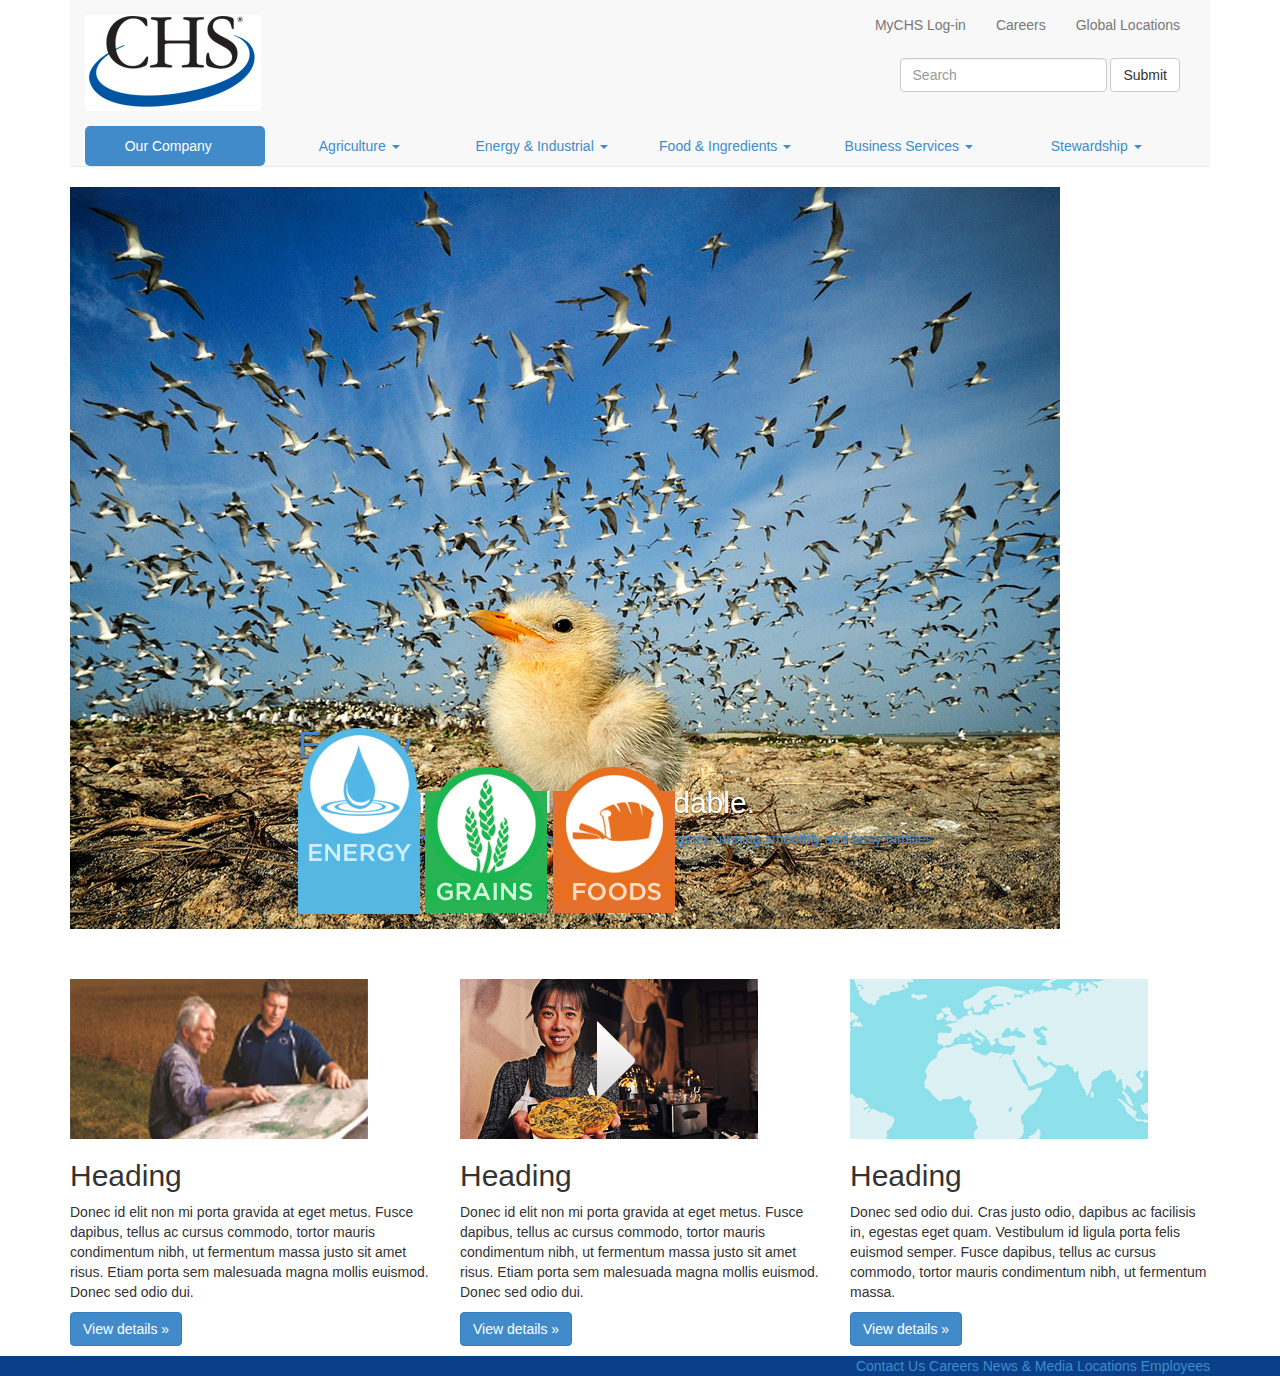
<file: index.html>
<!DOCTYPE html>
<html>
<head>
<title>CHS</title>
<meta name="viewport" content="width=device-width, initial-scale=1.0">
<meta http-equiv="X-UA-Compatible" content="IE=edge">

<link href="css/bootstrap.min.css" rel="stylesheet" media="screen">
<link href="css/main.css" rel="stylesheet" media="screen">

<!-- HTML5 shim and Respond.js IE8 support of HTML5 elements and media queries -->
<!--[if lt IE 9]>
      <script src="../../assets/js/html5shiv.js"></script>
      <script src="../../assets/js/respond.min.js"></script>
    <![endif]-->
</head>
<body>
<div class="container">
	<nav class="navbar navbar-default navbar-static-top" role="navigation"> 
	    <!-- Brand and toggle get grouped for better mobile display -->
	    <div class="navbar-header">
	      <button type="button" class="navbar-toggle" data-toggle="collapse" data-target=".navbar-ex1-collapse"> 
		      <span class="sr-only">Toggle navigation</span> 
		      <span class="icon-bar"></span> 
		      <span class="icon-bar"></span> 
		      <span class="icon-bar"></span> 
	      </button>
	      <a class="navbar-brand" href="#"><img src="img/chs-logo.png" alt="CHS Logo"></a> 
	    </div>
	    
	    <!-- Collect the nav links, forms, and other content for toggling -->
	    <div class="collapse navbar-collapse navbar-ex1-collapse">
		    <ul class="nav navbar-nav navbar-right">
		        <li><a href="#">MyCHS Log-in</a></li>
		        <li><a href="#">Careers</a></li>
		        <li><a href="#">Global Locations</a></li>
		        <form class="navbar-form navbar-right" role="search">
			        <div class="form-group">
			          <input type="text" class="form-control" placeholder="Search">
			        </div>
			        <button type="submit" class="btn btn-default">Submit</button>
		    	</form>
		    </ul>
	     
		    <ul class="nav nav-pills nav-justified">               
		        <li class="dropdown active"> <a href="#" class="dropdown-toggle" data-toggle="dropdown">Our Company <b class="caret"></b></a>
					<ul class="dropdown-menu">
						<li><a href="#">CHS Leadership</a></li>
						<li><a href="#">Governance &amp; Compliance</a></li>
						<li><a href="#">Owners &amp; Investors</a></li>
						<li><a href="#">Government Affairs</a></li>
						<li><a href="#">Partner with CHS</a></li>
						<li><a href="#">CHS in the News</a></li>
						<li><a href="#">CHS Careers</a></li>
					</ul>
		        </li>
		        
		        <li class="dropdown"> <a href="#" class="dropdown-toggle" data-toggle="dropdown">Agriculture <b class="caret"></b></a>
		            <ul class="dropdown-menu">
						<li><a href="#">CHS Service Centers</a></li>
						<li><a href="#">Grain Marketing</a></li>
						<li><a href="#">Crop Inputs</a></li>
						<li><a href="#">Processing</a></li>
						<li><a href="#">Animal Nutrition</a></li>
					</ul>
		        </li>
		        
		        <li class="dropdown"> <a href="#" class="dropdown-toggle" data-toggle="dropdown">Energy &amp; Industrial <b class="caret"></b></a>
			    	<ul class="dropdown-menu">
						<li><a href="#">Refined Fuels</a></li>
						<li><a href="#">Renewable Fuels</a></li>
						<li><a href="#">Propane</a></li>
						<li><a href="#">Trading</a></li>
						<li><a href="#">Industrial Lubricants</a></li>
						<li><a href="#">Packaging</a></li>
						<li><a href="#">Retail Services</a></li>
					</ul>
		        </li>
		        
		        <li class="dropdown"> <a href="#" class="dropdown-toggle" data-toggle="dropdown">Food &amp; Ingredients <b class="caret"></b></a>
		        	<ul class="dropdown-menu">
						<li><a href="#">Food Ingredients</a></li>
						<li><a href="#">Health &amp; Wellness Ingredients</a></li>
						<li><a href="#">Packaged Foods</a></li>
					</ul>
		        </li>
		        
		        <li class="dropdown"> <a href="#" class="dropdown-toggle" data-toggle="dropdown">Business Services <b class="caret"></b></a>
					<ul class="dropdown-menu">
						<li><a href="#">Comodity Hedging</a></li>
						<li><a href="#">Financial Services</a></li>
						<li><a href="#">Insurance</a></li>
						<li><a href="#">Transportation &amp; Logistics</a></li>
						<li><a href="#">Consulting</a></li>
						<li><a href="#">Education Oppertunities</a></li>
					</ul>
		        </li>
		        
		        <li class="dropdown"> <a href="#" class="dropdown-toggle" data-toggle="dropdown">Stewardship <b class="caret"></b></a>
					<ul class="dropdown-menu">
						<li><a href="#">CHS in the Community</a></li>
						<li><a href="#">CHS and the Environment</a></li>
					</ul>
		        </li>
		    </ul>
	      
	    </div><!-- /.navbar-collapse --> 
	</nav>
  
  
  <!-- Main component for a primary marketing message or call to action -->

    <div id="homeSlides" class="carousel slide">
		<!-- Indicators -->
		<ol class="carousel-indicators">
			<li data-target="#homeSlides" data-slide-to="0" class="active indicator-1"><img src="img/carousel-indicator-1.png" alt="Energy"></li>
			<li data-target="#homeSlides" data-slide-to="1" class="indicator-2"><img src="img/carousel-indicator-2.png" alt="Grains"></li>
			<li data-target="#homeSlides" data-slide-to="2" class="indicator-3"><img src="img/carousel-indicator-3.png" alt="Foods"></li>
		</ol>
		<div class="carousel-inner">
			<div class="item active">
				<img src="img/chick.jpg" alt="First slide">
				<div class="container">
					<div class="carousel-caption">
						<h1 class="text-primary">Energy</h1>
						<h2>Refined. Renewable. Dependable.</h2>
						<p class="text-primary">Our safe, high-quality energy products keep homes warm, engines running smoothly and busy families moving. <a href="#">Learn more</a></p>
					</div>
				</div>
			</div>
			<div class="item">
				<img src="img/chick.jpg" alt="First slide">
				<div class="container">
					<div class="carousel-caption">
						<h1 class="text-primary">Energy</h1>
						<h2>Refined. Renewable. Dependable.</h2>
						<p class="text-primary">Our safe, high-quality energy products keep homes warm, engines running smoothly and busy families moving. <a href="#">Learn more</a></p>
					</div>
				</div>
			</div>
			<div class="item">
				<img src="img/chick.jpg" alt="First slide">
				<div class="container">
					<div class="carousel-caption">
						<h1 class="text-primary">Energy</h1>
						<h2>Refined. Renewable. Dependable.</h2>
						<p class="text-primary">Our safe, high-quality energy products keep homes warm, engines running smoothly and busy families moving. <a href="#">Learn more</a></p>
					</div>
				</div>
			</div>		
		</div><!-- /.carousel-inner -->
    </div><!-- /#homeSlides -->
    
    <div class="row">
		<div class="col-lg-4">
			<img src="img/fpo-flex-1-298x160.png" alt="">
			<h2>Heading</h2>
			<p>Donec id elit non mi porta gravida at eget metus. Fusce dapibus, tellus ac cursus commodo, tortor mauris condimentum nibh, ut fermentum massa justo sit amet risus. Etiam porta sem malesuada magna mollis euismod. Donec sed odio dui. </p>
			<p><a class="btn btn-primary" href="#">View details »</a></p>
		</div>
		<div class="col-lg-4">
			<img src="img/fpo-flex-2-298x160.png" alt="">
			<h2>Heading</h2>
			<p>Donec id elit non mi porta gravida at eget metus. Fusce dapibus, tellus ac cursus commodo, tortor mauris condimentum nibh, ut fermentum massa justo sit amet risus. Etiam porta sem malesuada magna mollis euismod. Donec sed odio dui. </p>
			<p><a class="btn btn-primary" href="#">View details »</a></p>
		</div>
		<div class="col-lg-4">
			<img src="img/fpo-flex-3-298x160.png" alt="">
			<h2>Heading</h2>
			<p>Donec sed odio dui. Cras justo odio, dapibus ac facilisis in, egestas eget quam. Vestibulum id ligula porta felis euismod semper. Fusce dapibus, tellus ac cursus commodo, tortor mauris condimentum nibh, ut fermentum massa.</p>
			<p><a class="btn btn-primary" href="#">View details »</a></p>
		</div>
    </div>
      
</div><!-- /container -->

    <footer class="chs-footer">
    	<div class="container">
        <nav class="pull-right">
    		<a href="#">Contact Us</a>
           <a href="#">Careers</a>
           <a href="#">News &amp; Media</a>
           <a href="#">Locations</a>
           <a href="#">Employees</a> 
           </nav>
       </div>
    </footer>
<!-- jQuery (necessary for Bootstrap's JavaScript plugins) --> 
<script src="js/jquery.js"></script> 
<!-- Include all compiled plugins (below), or include individual files as needed --> 
<script src="js/bootstrap.min.js"></script>
</body>
</html>
</file>
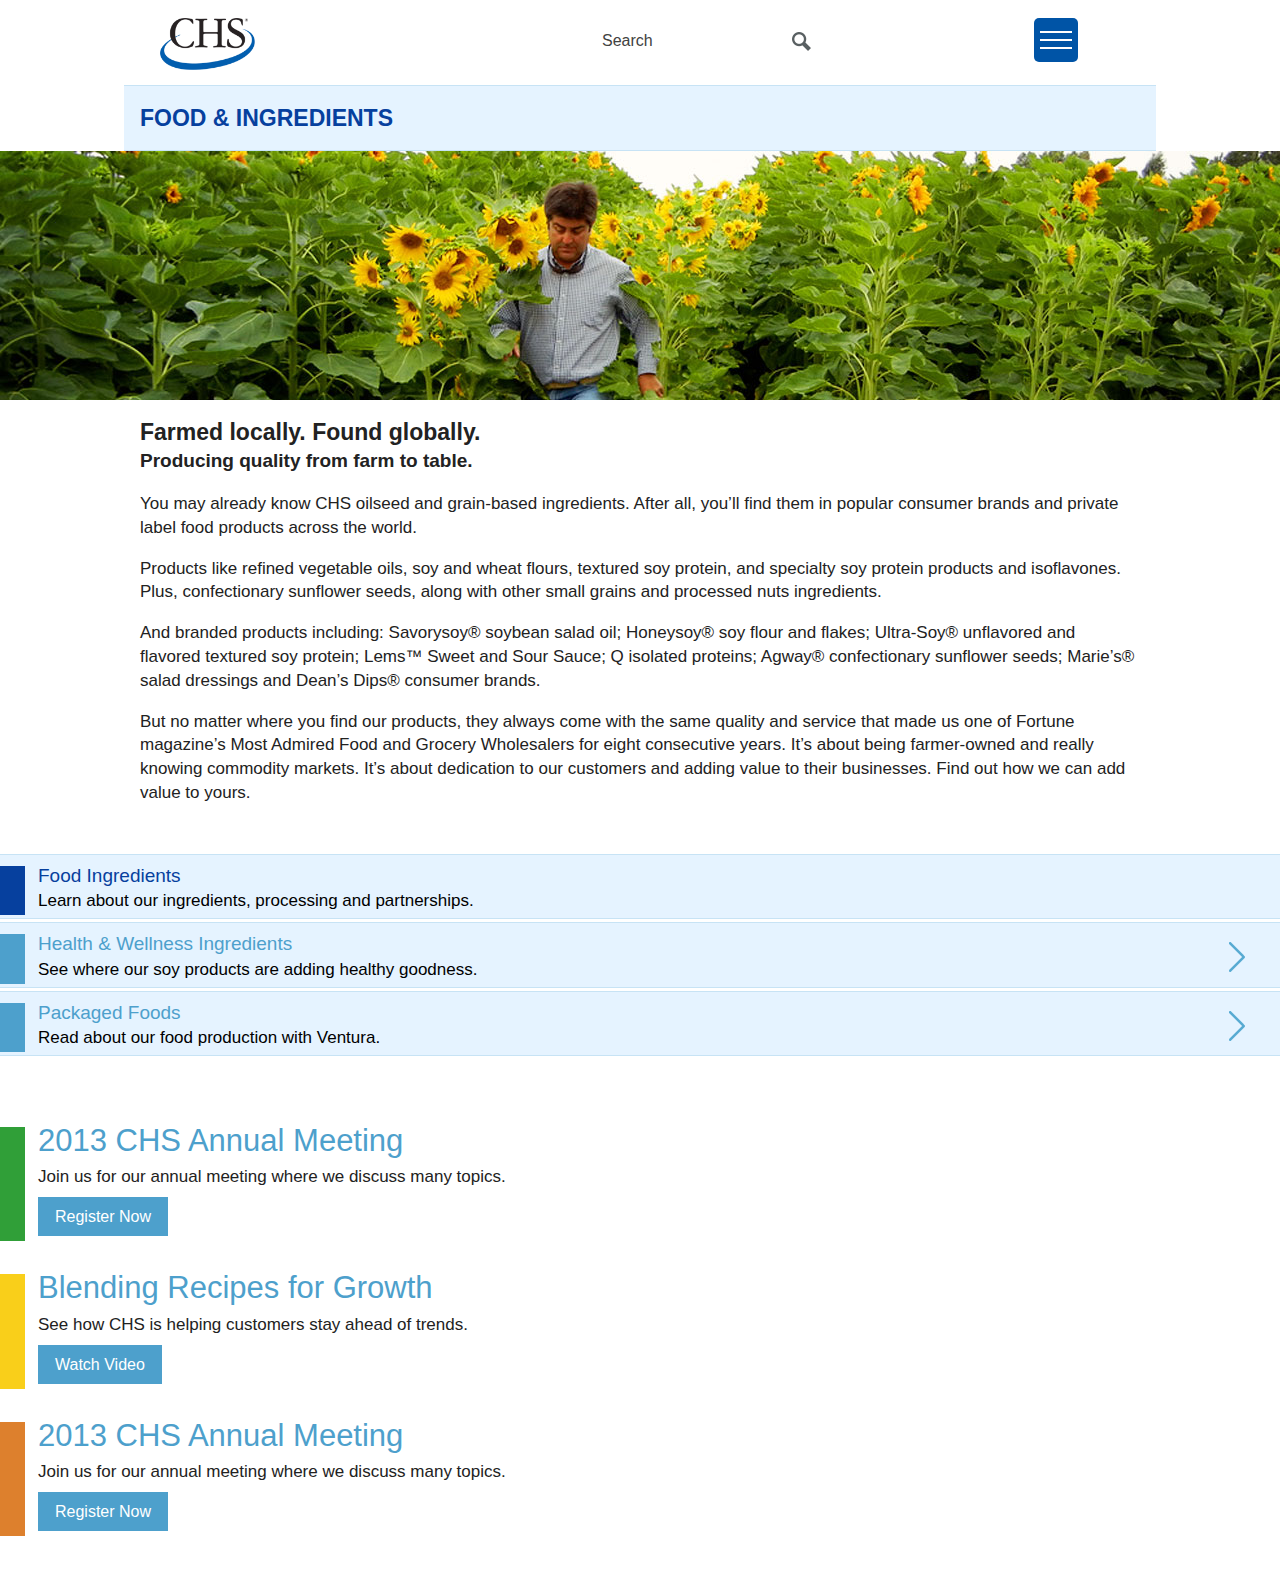
<file: temp/index.html>
<!DOCTYPE html>
<!--[if lt IE 7]>      <html class="no-js lt-ie9 lt-ie8 lt-ie7"> <![endif]-->
<!--[if IE 7]>         <html class="no-js lt-ie9 lt-ie8"> <![endif]-->
<!--[if IE 8]>         <html class="no-js lt-ie9"> <![endif]-->
<!--[if gt IE 8]><!--> <html class="no-js"> <!--<![endif]-->
    <head>
        <meta charset="utf-8">
        <meta http-equiv="X-UA-Compatible" content="IE=edge,chrome=1">
        <title>CHS</title>
        <meta name="description" content="">
        <meta name="viewport" content="width=device-width, initial-scale=1.0">

        <link rel="stylesheet" href="css/main.css">

        <script src="js/vendor/modernizr-2.6.2.min.js"></script>
    </head>
    <body>
        <!--[if lt IE 7]>
            <p class="chromeframe">You are using an <strong>outdated</strong> browser. Please <a href="http://browsehappy.com/">upgrade your browser</a> or <a href="http://www.google.com/chromeframe/?redirect=true">activate Google Chrome Frame</a> to improve your experience.</p>
        <![endif]-->

       <header class="site-header container">
	   		<a class="site-logo" href="#"><img src="img/chs-logo.png" alt="CHS Logo"></a>
			<div class="site-search">
				<input type="search" placeholder="Search">
			</div>
			<a href="#" class="menu-button">Menu</a>
			
<div class="nav-wrap">
	<div class="navigation">
		<div class="small-nav-header"> <a href="#" class="back-to-menu">Back</a>
			<h4 class="subnav-header">&nbsp;</h4>
			<a href="#" class="close-menu">Close</a> </div>
		<ul>
			<li><a href="#">Home</a></li>
			<li><a href="#" class="subnav company" data-navitem="company">Our Company</a></li>
			<li><a href="#" class="subnav agriculture" data-navitem="agriculture">Agriculture</a></li>
			<li><a href="#" class="subnav energy" data-navitem="energy">Energy &amp; Industrial</a></li>
			<li><a href="#" class="subnav food" data-navitem="food">Food &amp; Ingredients</a></li>
			<li><a href="#" class="subnav business" data-navitem="business">Business Services</a></li>
			<li><a href="#" class="subnav stewardship" data-navitem="stewardship">Stewardship</a></li>
		</ul>
	</div>
</div>
<div class="subnav-container">
<div id="company" class="subnav-menu">
	<div class="subnav-content">		
		<div class="subnav-list">
			<div class="col">
				<h4 class="main-header">Our Company</h4>
				<ul>
					<li><a href="#">CHS Leadership <small>Meet our Board of Directors and leadership team.</small></a></li>
					<li><a href="#">Governance &amp; Compliance <small>Find our bylaws and learn about our corporate policies and board committees.</small></a></li>
					<li><a href="#">Owners &amp; Investors <small>View or Annual Report and SEC filings. View or Annual Report and SEC filings.</small></a></li>
					<li><a href="#">Government Affairs <small>See how CHS is working locally and nationally to help our farmers.</small></a></li>
					<li><a href="#">Partner with CHS <small>Find out how to become a CHS Coop, suggest a joint venture.</small></a></li>
					<li><a href="#">CHS in the News <small>See what's new at CHS. View our Annual Report and SEC filings.</small></a></li>
					<li><a href="#">CHS Careers <small>We're looking for good people. We need everyone from truck drivers to research.</small></a></li>
				</ul>
			</div>			
		</div>
	</div>
</div>
<div id="agriculture" class="subnav-menu">
	<div class="subnav-content">		
		<div class="subnav-list">
			<div class="col">
				<h4 class="main-header">Agriculture</h4>
				<ul>
					<li><a href="#">CHS Service Centers <small>Lorem Ipsum Dolor</small></a></li>
					<li><a href="#">Grain Marketing <small>Lorem Ipsum Dolor</small></a></li>
					<li><a href="#">Crop Inputs <small>Lorem Ipsum Dolor</small></a></li>
					<li><a href="#">Processing <small>Lorem Ipsum Dolor</small></a></li>
					<li><a href="#">Animal Nutrition <small>Lorem Ipsum Dolor</small></a></li>
				</ul>
			</div>			
		</div>
	</div>
</div>
<div id="energy" class="subnav-menu">
	<div class="subnav-content">		
		<div class="subnav-list">
			<div class="col">
				<h4 class="main-header">Energy &amp; Industrial</h4>
				<ul>
					<li><a href="#">Refined Fuels <small>Lorem Ipsum Dolor</small></a></li>
					<li><a href="#">Renewable Fuels <small>Lorem Ipsum Dolor</small></a></li>
					<li><a href="#">Propane <small>Lorem Ipsum Dolor</small></a></li>
					<li><a href="#">Trading <small>Lorem Ipsum Dolor</small></a></li>
					<li><a href="#">Industrial Lubricants <small>Lorem Ipsum Dolor</small></a></li>
					<li><a href="#">Packaging <small>Lorem Ipsum Dolor</small></a></li>
					<li><a href="#">Retail Services <small>Lorem Ipsum Dolor</small></a></li>
				</ul>
			</div>			
		</div>
	</div>
</div>
<div id="food" class="subnav-menu">
	<div class="subnav-content">		
		<div class="subnav-list">
			<div class="col">
				<h4 class="main-header">Food &amp; Ingredients</h4>
				<ul>
					<li><a href="#">Food Ingredients <small>Lorem Ipsum Dolor</small></a></li>
					<li><a href="#">Health &amp; Wellness Ingredients <small>Lorem Ipsum Dolor</small></a></li>
					<li><a href="#">Packaged Foods <small>Lorem Ipsum Dolor</small></a></li>
				</ul>
			</div>			
		</div>
	</div>
</div>
<div id="business" class="subnav-menu">
	<div class="subnav-content">		
		<div class="subnav-list">
			<div class="col">
				<h4 class="main-header">Business Services</h4>
				<ul>
					<li><a href="#">Comodity Hedging <small>Lorem Ipsum Dolor</small></a></li>
					<li><a href="#">Financial Services <small>Lorem Ipsum Dolor</small></a></li>
					<li><a href="#">Insurance <small>Lorem Ipsum Dolor</small></a></li>
					<li><a href="#">Transportation &amp; Logistics <small>Lorem Ipsum Dolor</small></a></li>
					<li><a href="#">Consulting <small>Lorem Ipsum Dolor</small></a></li>
					<li><a href="#">Education Oppertunities <small>Lorem Ipsum Dolor</small></a></li>
				</ul>
			</div>			
		</div>
	</div>
</div>
<div id="stewardship" class="subnav-menu">
	<div class="subnav-content">		
		<div class="subnav-list">
			<div class="col">
				<h4 class="main-header"></h4>
				<ul>
					<li><a href="#">CHS in the Community <small>Lorem Ipsum Dolor</small></a></li>
					<li><a href="#">CHS and the Environment <small>Lorem Ipsum Dolor</small></a></li>
				</ul>
			</div>			
		</div>
	</div>
</div>

	   </header>
	   
		<div class="main-content">
			<article>
				<header>
					<h1 class="main-title container">food &amp; ingredients</h1>
					<img class="main-image" src="img/FPO-main-image.jpg" alt="FPO">
				</header>
				<div class="container">
					<h2>Farmed locally. Found globally.</h2>
					<h3>Producing quality from farm to table.</h3>
					<p>You may already know CHS oilseed and grain-based ingredients. After all, you’ll find them in popular consumer brands and private label food products across the world.</p> 
					<p>Products like refined vegetable oils, soy and wheat flours, textured soy protein, and specialty soy protein products and isoflavones. Plus, confectionary sunflower seeds, along with other small grains and processed nuts ingredients. </p>
					<p>And branded products including: Savorysoy&reg; soybean salad oil; Honeysoy&reg; soy flour and flakes; Ultra-Soy&reg; unflavored and flavored textured soy protein; Lems&trade; Sweet and Sour Sauce; Q isolated proteins; Agway&reg; confectionary sunflower seeds; Marie’s&reg; salad dressings and Dean’s Dips&reg; consumer brands.</p>
					<p>But no matter where you find our products, they always come with the same quality and service that made us one of Fortune magazine’s Most Admired Food and Grocery Wholesalers for eight consecutive years. It’s about being farmer-owned and really knowing commodity markets. It’s about dedication to our customers and adding value to their businesses. Find out how we can add value to yours.</p>
				</div>
			</article>
			
			<nav class="sub-nav">
				<ul>
					<li class="active">
						<a href="#">
							<span class="title">Food Ingredients</span>
							<small>Learn about our ingredients, processing and partnerships.</small>
							<span class="sub-nav-indicator"></span>
							<span class="sub-nav-arrow"></span>
						</a>
					</li>
					<li>
						<a href="#">
							<span class="title">Health &amp; Wellness Ingredients</span>
							<small>See where our soy products are adding healthy goodness.</small>
							<span class="sub-nav-indicator"></span>
							<span class="sub-nav-arrow"></span>
						</a>
					</li>
					<li>
						<a href="#">
							<span class="title">Packaged Foods</span>
							<small>Read about our food production with Ventura.</small>
							<span class="sub-nav-indicator"></span>
							<span class="sub-nav-arrow"></span>
						</a>
					</li>
				</ul>
			</nav><!-- /sub-nav -->
			
			<div class="sub-content">
				<ul>
					<li id="sub-content-1">
						<div class="thumbnail"></div>
						<a class="title" href="#">2013 CHS Annual Meeting</a>
						<p>Join us for our annual meeting where we discuss many topics.</p>
						<a class="btn" href="#">Register Now</a>
						<span class="sub-content-indicator"></span>
					</li>
					<li id="sub-content-2">
						<div class="thumbnail"></div>
						<a class="title" href="#">Blending Recipes for Growth</a>
						<p>See how CHS is helping customers stay ahead of trends.</p>
						<a class="btn" href="#">Watch Video</a>
						<span class="sub-content-indicator"></span>
					</li>
					<li id="sub-content-3">
						<div class="thumbnail"></div>
						<a class="title" href="#">2013 CHS Annual Meeting</a>
						<p>Join us for our annual meeting where we discuss many topics.</p>
						<a class="btn" href="#">Register Now</a>
						<span class="sub-content-indicator"></span>
					</li>
					
				</ul>
			</div>
			
		</div><!-- /main-content -->

        <script src="js/vendor/jquery-1.10.1.min.js"></script>
        <script src="js/plugins.js"></script>
        <script src="js/main.js"></script>

        <script>
            /* var _gaq=[['_setAccount','UA-XXXXX-X'],['_trackPageview']];
            (function(d,t){var g=d.createElement(t),s=d.getElementsByTagName(t)[0];
            g.src='//www.google-analytics.com/ga.js';
            s.parentNode.insertBefore(g,s)}(document,'script'));
			*/
        </script>
    </body>
</html>
</file>
<file: css/main.css>
/* Site Colors

	dark blue: #0054a6; (Active links, hovers)

	blue: #69B3E7;
	light blue: #99D6EA;
	green: #43B02A;
	light green: #C4D600;
	orange: #ED8B00;
	yellow: #FFCD00;
*/

.nav.nav-pills.nav-justified{clear:both;}

#homeSlides{margin-bottom:50px;}
.carousel-caption{text-align:left;}
.carousel-indicators{width:auto;}
.carousel-indicators li, .carousel-indicators li.active{position:relative;text-indent:0;width:122px;height:122px;border:none;border-radius:0;}
.carousel-indicators li img{position:absolute;left:0;bottom:12px;transition-property: bottom;
transition-duration: .2s;
transition-timing-function: ease;}
.carousel-indicators li:hover img, .carousel-indicators li.active img{bottom:52px;}
.carousel-indicators .indicator-1{background-color:#57b7e3;}
.carousel-indicators .indicator-2{background-color:#29b354;}
.carousel-indicators .indicator-3{background-color:#e56f2d;}

/* Page Footer */
.chs-footer{background-color:#0a4087;}

@media (min-width: 768px){
.nav-tabs{clear:both;margin:0 auto;}
.navbar-form{clear:both;}
.carousel-indicators{bottom:0;}
}
</file>
<file: temp/css/main.css>
/* ==========================================================================
   normalize.css v1.1.2 | MIT License | git.io/normalize
   ========================================================================== */
article,aside,details,figcaption,figure,footer,header,hgroup,main,nav,section,summary{display:block}audio,canvas,video{display:inline-block;*display:inline;*zoom:1}audio:not([controls]){display:none;height:0}[hidden]{display:none}html{font-size:100%;-ms-text-size-adjust:100%;-webkit-text-size-adjust:100%}html,button,input,select,textarea{font-family:sans-serif}body{margin:0}a:focus{outline:thin dotted}a:active,a:hover{outline:0}h1{font-size:2em;margin:.67em 0}h2{font-size:1.5em;margin:0}h3{font-size:1.17em;margin:0}h4{font-size:1em;margin:1.33em 0}h5{font-size:.83em;margin:1.67em 0}h6{font-size:.67em;margin:2.33em 0}abbr[title]{border-bottom:1px dotted}b,strong{font-weight:bold}blockquote{margin:1em 40px}dfn{font-style:italic}hr{-moz-box-sizing:content-box;box-sizing:content-box;height:0}mark{background:#ff0;color:#000}p,pre{margin:1em 0}code,kbd,pre,samp{font-family:monospace,serif;_font-family:'courier new',monospace;font-size:1em}pre{white-space:pre;white-space:pre-wrap;word-wrap:break-word}q{quotes:none}q:before,q:after{content:'';content:none}small{font-size:100%}sub,sup{font-size:75%;line-height:0;position:relative;vertical-align:baseline}sup{top:-0.5em}sub{bottom:-0.25em}dl,menu,ol,ul{margin:1em 0}dd{margin:0 0 0 40px}menu,ol,ul{padding:0 0 0 0}nav ul,nav ol{list-style:none;list-style-image:none}img{border:0;-ms-interpolation-mode:bicubic}svg:not(:root){overflow:hidden}figure{margin:0}form{margin:0}fieldset{border:1px solid silver;margin:0 2px;padding:.35em .625em .75em}legend{border:0;padding:0;white-space:normal;*margin-left:-7px}button,input,select,textarea{font-size:100%;margin:0;vertical-align:baseline;*vertical-align:middle}button,input{line-height:normal}button,select{text-transform:none}button,html input[type="button"],input[type="reset"],input[type="submit"]{-webkit-appearance:button;cursor:pointer;*overflow:visible}button[disabled],html input[disabled]{cursor:default}input[type="checkbox"],input[type="radio"]{box-sizing:border-box;padding:0;*height:13px;*width:13px}input[type="search"]{-webkit-appearance:textfield;-moz-box-sizing:content-box;-webkit-box-sizing:content-box;box-sizing:content-box}input[type="search"]::-webkit-search-cancel-button,input[type="search"]::-webkit-search-decoration{-webkit-appearance:none}button::-moz-focus-inner,input::-moz-focus-inner{border:0;padding:0}textarea{overflow:auto;vertical-align:top}table{border-collapse:collapse;border-spacing:0}

/* ==========================================================================
   HTML5 Boilerplate styles
   ========================================================================== */
html,button,input,select,textarea{color:#222;}
body{font-size:1em;line-height:1.4;margin:0 auto;min-width:320px;max-width:1350px;}
::-moz-selection{background:#b3d4fc;text-shadow:none;}
::selection{background:#b3d4fc;text-shadow:none;}
hr{display:block;height:1px;border:0;border-top:1px solid #ccc;margin:1em 0;padding:0;}
img{vertical-align:middle;}
fieldset{border:0;margin:0;padding:0;}
textarea{resize:vertical;}
.chromeframe{margin:0.2em 0;background:#ccc;color:#000;padding:0.2em 0;}

input::-webkit-input-placeholder, textarea::-webkit-input-placeholder{color:#424242;}
input:-moz-placeholder, textarea:-moz-placeholder{color:#424242;}
input::-moz-placeholder, textarea::-moz-placeholder{color:#424242;}
input:-ms-input-placeholder, textarea:-ms-input-placeholder{color:#424242;}

.container{width:auto;margin:0 auto;padding:16px;max-width:1000px;}
.btn{padding:11px 17px;text-decoration:none;}

.subnav-menu li a small{font-size:15px;}
h1, h2{font-size:23px;}
h3, .sub-nav a{font-size:19px;}
p, .sub-nav small, .navigation li a, .subnav-container li a{font-size:17px;}
.sub-content .title{font-size:31px;}

/* ==========================================================================
   Colors
   ========================================================================== */
 
/* Blue */
a:hover, h1, input, .sub-nav .active a, .subnav-menu .subnav-list .main-header{color:#06409e;}
.active .sub-nav-indicator, .small-nav-header{background-color:#06409e;}

/* Light Blue */
a{color:#4da0cc;}
.btn, .sub-nav-indicator{background-color:#4da0cc;}

/* Green */
#sub-content-1 .sub-content-indicator{background-color:#309f38;}

/* Yellow */
#sub-content-2 .sub-content-indicator{background-color:#f9cf1a;}

/* Orange */
#sub-content-3 .sub-content-indicator{background-color:#dd802d;}

/* Black */
.sub-nav small{color:#000;}

/* White */
.btn, .subnav-header, .subnav-menu li a small{color:#fff;}



/* ==========================================================================
   Main Header
   ========================================================================== */
.site-header{position:relative;height:85px;padding:0;}
.site-logo{position:absolute;width:95px;height:52px;left:20px;top:18px;}
.site-logo img{max-width:100%;}
.menu-button{text-indent:-9999em;background:url(../img/menu-button.png) no-repeat #0054a6;width:44px;height:44px;border-radius:5px;position:absolute;right:6.25%;top:18px;}
.site-search{position:absolute;width:27%;right:27%;top:30px;}
.site-search input{background:url(../img/icon-search.png) right center no-repeat;border:none;max-width:100%;}

/* ==========================================================================
   Main Nav
   ========================================================================== */
.nav-wrap{background:#0154a6;width:100%;position:absolute;top:0;left:0;z-index:99;text-transform:uppercase;max-height:0;overflow:hidden;-webkit-transition:all 400ms;-moz-transition:all 400ms;-o-transition:all 400ms;-ms-transition:all 400ms;transition:all 400ms;-webkit-transform:rotateZ(0);-moz-transform:rotateZ(0);-o-transform:rotateZ(0);-ms-transform:rotateZ(0);transform:rotateZ(0);}
.nav-wrap a, .subnav-content a{color:#fff;text-decoration:none;}
.subnav-container{width:0;height:0;overflow:hidden;}
.nav-wrap ul{-webkit-transition:all 400ms;-moz-transition:all 400ms;-o-transition:all 400ms;-ms-transition:all 400ms;transition:all 400ms;}
.small-nav-header{padding:31px;}
.small-nav-header a, .small-nav-header h4{margin:0;position:absolute;top:0;left:0;width:100%;padding:22px 0;}
.small-nav-header a{font-size:11px;}
.small-nav-header .back-to-menu{display:none;left:20px;top:4px;width:50px;z-index:2;}
.small-nav-header .close-menu{right:14px;top:4px;left:auto;width:50px;}
.nav-wrap .navigation{height:1000px;}
.navigation ul, .navigation li, .subnav-container li, .subnav-container ul{margin:0;padding:0;list-style:none;}
.navigation ul{position:relative;}
.navigation li a, .subnav-container li a{display:inline-block;padding:15px 25px;}
.subnav-container li:last-child{margin-bottom:31px;}
.navigation ul li, .subnav-menu li{border-bottom:1px solid #1063ae;background:url(../img/nav-arrow.png) 96% no-repeat;}
.navigation ul li a, .subnav-container li a{width:100%;height:100%;}
.subnav-menu{width:100%;position:absolute;right:-130%;top:63px;-webkit-transition:right 400ms;-moz-transition:right 400ms;-o-transition:right 400ms;-ms-transition:right 400ms;transition:right 400ms;padding-bottom:50px;z-index:99;}
.subnav-menu .promo{display:none;}
.subnav-header{text-align:center;}
.subnav-menu .subnav-list .main-header{margin:0;padding:15px 23px;background:#5bb5e6;}
.subnav-menu li a{margin:0;color:#5bb5e6;}
.subnav-menu li a small{display:block;padding-right:60px;line-height:17px;}

.main-title{text-transform:uppercase;}
.main-title, .sub-nav li{background:#e5f3ff;border-top:1px solid #c7e3f5;border-bottom:1px solid #c7e3f5;}
.main-image{}
.main-content article section h2{text-transform:uppercase;}

.sub-nav li, .sub-content li{margin-bottom:3px;position:relative;}
.sub-nav a{padding:8px 45px 5px 38px;text-decoration:none;width:100%;height:100%;display:block;}
.sub-nav .title, .sub-nav small{display:block;padding:0 80px 0 0;}
.sub-nav-indicator{width:25px;height:78%;top:11px;left:0;position:absolute;}
.sub-nav-arrow{background:url(../img/nav-arrow.png) no-repeat;width:25px;height:78%;top:30%;right:2%;position:absolute;}
.active .sub-nav-arrow{display:none;}

.sub-content{margin:60px 0;}
.sub-content ul{list-style:none;}
.sub-content li{margin-bottom:30px;padding:8px 10px 5px 38px;}
.sub-content .title{line-height:33px;text-decoration:none;}
.sub-content p{margin:8px 0 1em;}
.sub-content-indicator{width:25px;height:97%;top:11px;left:0;position:absolute;}

/* ==========================================================================
   Media Queries
   ========================================================================== */

@media only screen and (min-width:35em){}


/* ==========================================================================
   Helper classes
   ========================================================================== */
.clearfix:before,
.clearfix:after{content:" ";display:table;}
.clearfix:after{clear:both;}
.clearfix{*zoom:1;}

/* ==========================================================================
   Print styles
   ========================================================================== */

@media print{
	*{background:transparent !important;color:#000 !important;box-shadow:none !important;text-shadow:none !important;}
    a,
    a:visited{text-decoration:underline;}
    a[href]:after{content:" (" attr(href) ")";}
    abbr[title]:after{content:" (" attr(title) ")";}
    .ir a:after,
    a[href^="javascript:"]:after,
    a[href^="#"]:after{content:"";}
    pre,
    blockquote{border:1px solid #999;page-break-inside:avoid;}
    thead{display:table-header-group;}
    tr,
    img{page-break-inside:avoid;}
    img{max-width:100% !important;}
    @page{margin:0.5cm;}
    p,
    h2,
    h3{orphans:3;widows:3;}
    h2,
    h3{page-break-after:avoid;}
}
</file>
